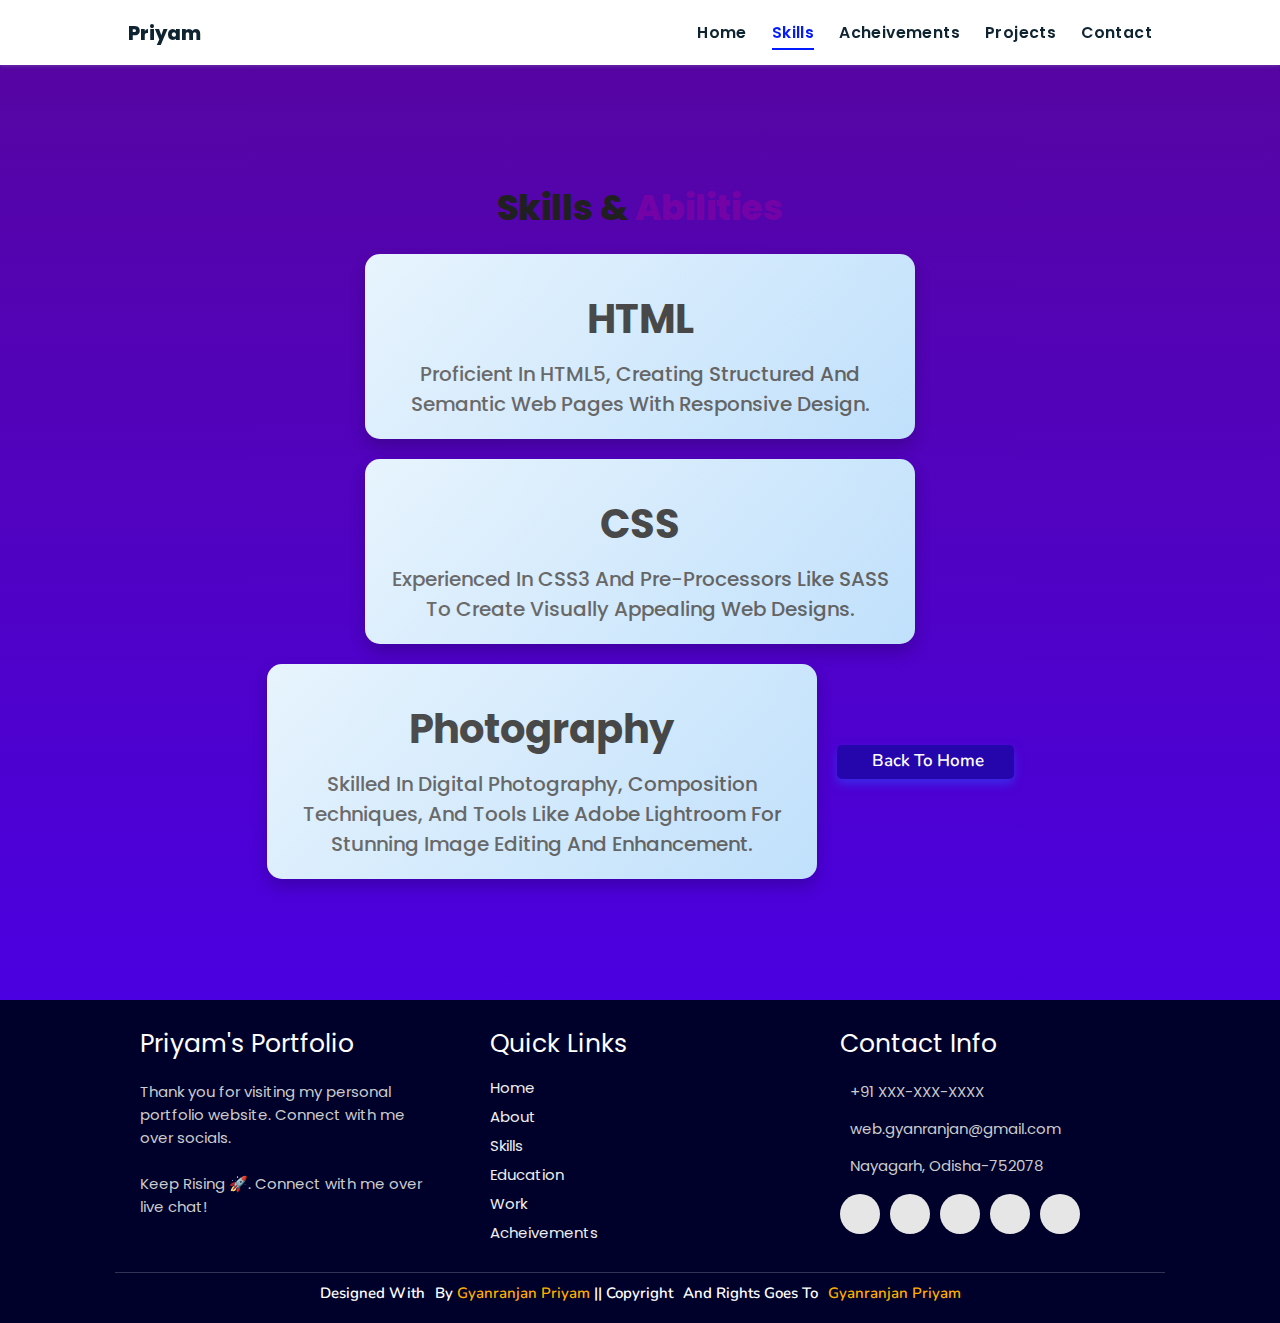
<file: skills.html>
<!DOCTYPE html>
<html lang="en">
<head>
    <meta charset="UTF-8">
    <meta name="viewport" content="width=device-width, initial-scale=1.0">
    <title>Skills & Abilities | Gyanranjan Priyam</title>
    <link rel="stylesheet" href="style.css">
    <link rel="stylesheet" href="https://cdnjs.cloudflare.com/ajax/libs/font-awesome/5.15.3/css/all.min.css" integrity="sha512-iBBXm8fW90+nuLcSKlbmrPcLa0OT92xO1BIsZ+ywDWZCvqsWgccV3gFoRBv0z+8dLJgyAHIhR35VZc2oM/gI1w==" crossorigin="anonymous" />
    <link rel="icon" href="favicon1.png">
    <title>Skills | Gyanranjan Priyam</title>
</head>
<body>

<!-- Navbar Section -->
<header>
    <a href="index.html" class="logo"><i class='fas fa-biohazard'></i> Priyam</a>
    <div id="menu" class="fas fa-bars"></div>
    <nav class="navbar">
        <ul>
            <li><a href="index.html">Home</a></li>
            <li><a href="#skills" class="active">Skills</a></li>
            <li><a href="acheivement.html">Acheivements</a></li>
            <li><a href="404.html">Projects</a></li>
            <li><a href="contactus.html">Contact</a></li>
        </ul>
    </nav>
</header>

<!-- Skills Section -->
<section class="skills" id="skills">
    <h2 class="heading"><i class="fas fa-laptop-code"></i> Skills & <span>Abilities</span></h2>
    <div class="skills-container">

        <div class="skill-card">
            <i class="fab fa-html5"></i>
            <h3>HTML</h3>
            <p>Proficient in HTML5, creating structured and semantic web pages with responsive design.</p>
        </div>

        <div class="skill-card">
            <i class="fab fa-css3-alt"></i>
            <h3>CSS</h3>
            <p>Experienced in CSS3 and pre-processors like SASS to create visually appealing web designs.</p>
        </div>

       <div class="skill-card">
            <i class='fas fa-camera'></i>
            <h3>Photography</h3>
            <p>Skilled in digital photography, composition techniques, and tools like Adobe Lightroom for stunning image editing and enhancement.</p>
        </div>

        <!-- <div class="skill-card">
            <i class="fab fa-node-js"></i>
            <h3>Node.js</h3>
            <p>Experienced in back-end development with Node.js and Express for server-side applications.</p>
        </div>

        <div class="skill-card">
            <i class="fas fa-database"></i>
            <h3>Databases</h3>
            <p>Knowledgeable in MySQL and MongoDB for managing data in web applications.</p>
        </div>

        <div class="skill-card">
            <i class="fab fa-git-alt"></i>
            <h3>Git & GitHub</h3>
            <p>Proficient in version control with Git, and collaboration using GitHub.</p>
        </div>-->


        <div class="morebtn">
            <a href="index.html" class="btn">
                <i class="fas fa-arrow-left"></i>
                <span>Back to Home</span>
          </a>
          </div>
    </div>
</section>

<!-- Footer -->
<section class="footer">

    <div class="box-container">
  
        <div class="box">
            <h3>Priyam's Portfolio</h3>
            <p>Thank you for visiting my personal portfolio website. Connect with me over socials. <br/> <br/> Keep Rising 🚀. Connect with me over live chat!</p>
        </div>
  
        <div class="box">
          <h3>quick links</h3>
          <a href="index.html"><i class="fas fa-chevron-circle-right"></i> home</a>
          <a href="404.html"><i class="fas fa-chevron-circle-right"></i> about</a>
          <a href="#skills"><i class="fas fa-chevron-circle-right"></i> skills</a>
          <a href="404.html"><i class="fas fa-chevron-circle-right"></i> education</a>
          <a href="project.html"><i class="fas fa-chevron-circle-right"></i> work</a>
          <a href="acheivement.html"><i class="fas fa-chevron-circle-right"></i> acheivements</a>
        </div>
  
        <div class="box">
            <h3>contact info</h3>
            <p> <i class="fas fa-phone"></i>+91 XXX-XXX-XXXX</p>
            <p> <i class="fas fa-envelope"></i>web.gyanranjan@gmail.com</p>
            <p> <i class="fas fa-map-marked-alt"></i>Nayagarh, Odisha-752078</p>
            <div class="share">
  
                <a href="https://www.linkedin.com/in/gyanranjan-priyam-aa0642321/" class="fab fa-linkedin" aria-label="LinkedIn" target="_blank"></a>
                    <a href="https://github.com/Gyanranjan-Priyam" class="fab fa-github" aria-label="GitHub" target="_blank"></a>
                    <a href="mailto:web.gyanranjan@gmail.com" class="fas fa-envelope" aria-label="Mail" target="_blank"></a>
                    <a href="https://x.com/codewithpriyam" class="fab fa-twitter" aria-label="Twitter" target="_blank"></a>
                    <a href="https://t.me/codewithpriyam" class="fab fa-telegram-plane" aria-label="Telegram" target="_blank"></a>
            </div>
        </div>
    </div>
  
    <h1 class="credit">Designed with <i class="fa fa-heart pulse"></i> by <a href="https://www.linkedin.com/in/">Gyanranjan Priyam</a> || Copyright <i class="fa fa-copyright"></i> and Rights goes to <i class="fa fa-registered"></i><a href="https://www.linkedin.com/in/">Gyanranjan Priyam</a></a></h1>
  
  </section>

<script src="https://cdnjs.cloudflare.com/ajax/libs/jquery/3.6.0/jquery.min.js"></script>
<script src="script.js"></script>
</body>
</html>
</file>
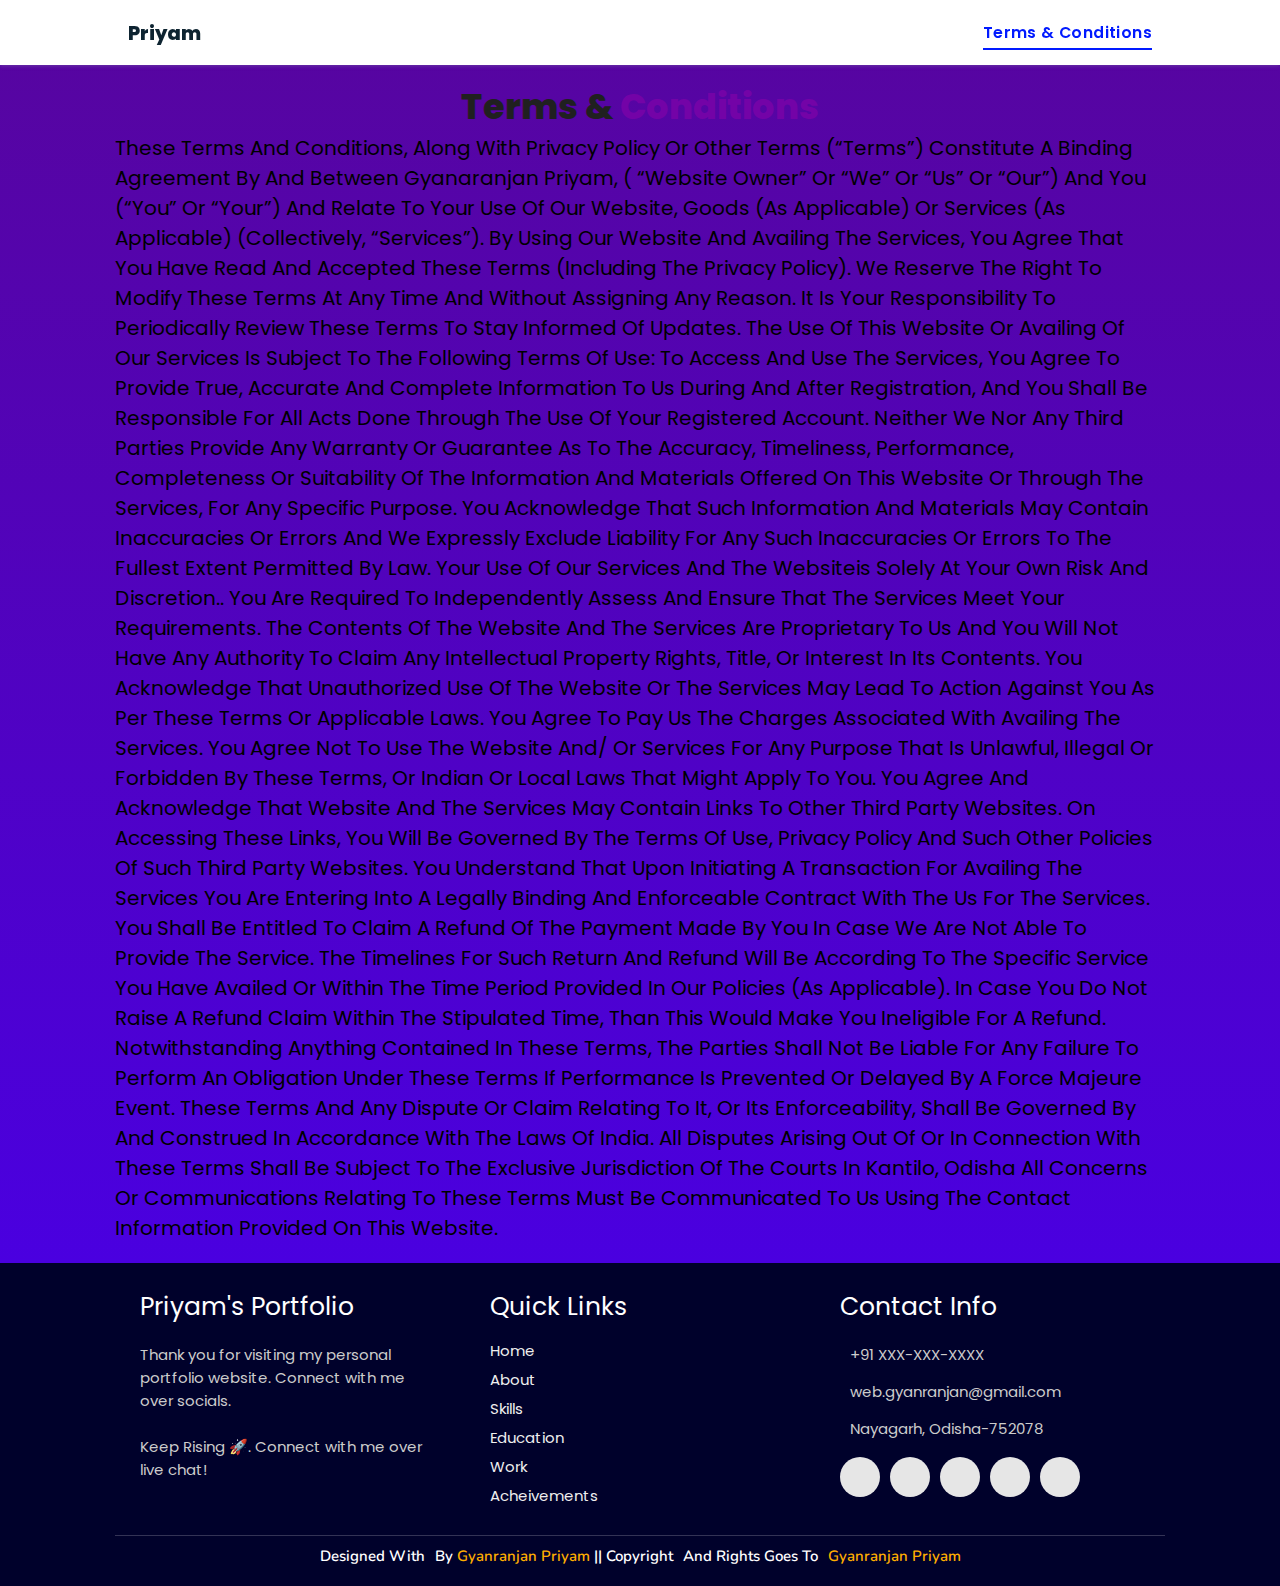
<file: terms.html>
<!DOCTYPE html>
<html lang="en">
<head>
    <meta charset="UTF-8">
    <meta name="viewport" content="width=device-width, initial-scale=1.0">
    <title>Skills & Abilities | Gyanranjan Priyam</title>
    <link rel="stylesheet" href="style12.css">
    <link rel="stylesheet" href="https://cdnjs.cloudflare.com/ajax/libs/font-awesome/5.15.3/css/all.min.css" integrity="sha512-iBBXm8fW90+nuLcSKlbmrPcLa0OT92xO1BIsZ+ywDWZCvqsWgccV3gFoRBv0z+8dLJgyAHIhR35VZc2oM/gI1w==" crossorigin="anonymous" />
    <link rel="icon" href="favicon1.png">
    <title>Skills | Gyanranjan Priyam</title>
</head>
<body>

<!-- Navbar Section -->
<header>
    <a href="index.html" class="logo"><i class='fas fa-biohazard'></i> Priyam</a>
    <div id="menu" class="fas fa-bars"></div>
    <nav class="navbar">
        <ul>
            <li><a href="#terms&conditons" class="active">Terms & Conditions</a></li>
        </ul>
    </nav>
</header>

<!-- Skills Section -->
<section class="skills" id="skills">
    <h2 class="heading"><i class="fas fa-file-contract"></i> Terms & <span>Conditions</span></h2>
   <p>
These Terms and Conditions, along with privacy policy or other terms (“Terms”) constitute a binding
agreement by and between Gyanaranjan Priyam, ( “Website Owner” or “we” or “us” or “our”) and you
(“you” or “your”) and relate to your use of our website, goods (as applicable) or services (as applicable)
(collectively, “Services”).
By using our website and availing the Services, you agree that you have read and accepted these Terms
(including the Privacy Policy). We reserve the right to modify these Terms at any time and without
assigning any reason. It is your responsibility to periodically review these Terms to stay informed of
updates.
The use of this website or availing of our Services is subject to the following terms of use:
To access and use the Services, you agree to provide true, accurate and complete information to us
during and after registration, and you shall be responsible for all acts done through the use of your
registered account.
Neither we nor any third parties provide any warranty or guarantee as to the accuracy, timeliness,
performance, completeness or suitability of the information and materials offered on this website
or through the Services, for any specific purpose. You acknowledge that such information and
materials may contain inaccuracies or errors and we expressly exclude liability for any such
inaccuracies or errors to the fullest extent permitted by law.
Your use of our Services and the websiteis solely at your own risk and discretion.. You are
required to independently assess and ensure that the Services meet your requirements.
The contents of the Website and the Services are proprietary to Us and you will not have any
authority to claim any intellectual property rights, title, or interest in its contents.
You acknowledge that unauthorized use of the Website or the Services may lead to action against
you as per these Terms or applicable laws.
You agree to pay us the charges associated with availing the Services.
You agree not to use the website and/ or Services for any purpose that is unlawful, illegal or
forbidden by these Terms, or Indian or local laws that might apply to you.
You agree and acknowledge that website and the Services may contain links to other third party
websites. On accessing these links, you will be governed by the terms of use, privacy policy and
such other policies of such third party websites.
You understand that upon initiating a transaction for availing the Services you are entering into a
legally binding and enforceable contract with the us for the Services.
You shall be entitled to claim a refund of the payment made by you in case we are not able to
provide the Service. The timelines for such return and refund will be according to the specific
Service you have availed or within the time period provided in our policies (as applicable). In case
you do not raise a refund claim within the stipulated time, than this would make you ineligible for
a refund.
Notwithstanding anything contained in these Terms, the parties shall not be liable for any failure to
perform an obligation under these Terms if performance is prevented or delayed by a force majeure
event.
These Terms and any dispute or claim relating to it, or its enforceability, shall be governed by and
construed in accordance with the laws of India.
All disputes arising out of or in connection with these Terms shall be subject to the exclusive
jurisdiction of the courts in Kantilo, Odisha
All concerns or communications relating to these Terms must be communicated to us using the
contact information provided on this website.
   </p>
</section>

<!-- Footer -->
<section class="footer">

    <div class="box-container">
  
        <div class="box">
            <h3>Priyam's Portfolio</h3>
            <p>Thank you for visiting my personal portfolio website. Connect with me over socials. <br/> <br/> Keep Rising 🚀. Connect with me over live chat!</p>
        </div>
  
        <div class="box">
          <h3>quick links</h3>
          <a href="index.html"><i class="fas fa-chevron-circle-right"></i> home</a>
          <a href="404.html"><i class="fas fa-chevron-circle-right"></i> about</a>
          <a href="#skills"><i class="fas fa-chevron-circle-right"></i> skills</a>
          <a href="404.html"><i class="fas fa-chevron-circle-right"></i> education</a>
          <a href="project.html"><i class="fas fa-chevron-circle-right"></i> work</a>
          <a href="acheivement.html"><i class="fas fa-chevron-circle-right"></i> acheivements</a>
        </div>
  
        <div class="box">
            <h3>contact info</h3>
            <p> <i class="fas fa-phone"></i>+91 XXX-XXX-XXXX</p>
            <p> <i class="fas fa-envelope"></i>web.gyanranjan@gmail.com</p>
            <p> <i class="fas fa-map-marked-alt"></i>Nayagarh, Odisha-752078</p>
            <div class="share">
  
                <a href="https://www.linkedin.com/in/gyanranjan-priyam-aa0642321/" class="fab fa-linkedin" aria-label="LinkedIn" target="_blank"></a>
                    <a href="https://github.com/Gyanranjan-Priyam" class="fab fa-github" aria-label="GitHub" target="_blank"></a>
                    <a href="mailto:web.gyanranjan@gmail.com" class="fas fa-envelope" aria-label="Mail" target="_blank"></a>
                    <a href="https://x.com/codewithpriyam" class="fab fa-twitter" aria-label="Twitter" target="_blank"></a>
                    <a href="https://t.me/codewithpriyam" class="fab fa-telegram-plane" aria-label="Telegram" target="_blank"></a>
            </div>
        </div>
    </div>
  
    <h1 class="credit">Designed with <i class="fa fa-heart pulse"></i> by <a href="https://www.linkedin.com/in/">Gyanranjan Priyam</a> || Copyright <i class="fa fa-copyright"></i> and Rights goes to <i class="fa fa-registered"></i><a href="https://www.linkedin.com/in/">Gyanranjan Priyam</a></a></h1>
  
  </section>

<script src="https://cdnjs.cloudflare.com/ajax/libs/jquery/3.6.0/jquery.min.js"></script>
<script src="script.js"></script>
</body>
</html>
</file>
<file: style.css>
@import url("https://fonts.googleapis.com/css2?family=Poppins:wght@400;600;700&display=swap");
@import url("https://fonts.googleapis.com/css2?family=Nunito:ital,wght@0,300;0,400;0,600;0,700;1,300;1,400&display=swap");

* {
  margin: 0;
  padding: 0;
  box-sizing: border-box;
  text-decoration: none;
  outline: none;
  border: none;
  text-transform: capitalize;
  transition: all 0.2s linear;
}
html {
  font-size: 62.5%;
  overflow-x: hidden;
  scroll-behavior: smooth;
}
body {
  background: #f7f7f7;
  font-family: "Poppins", sans-serif;
}

*::selection {
  background: #2b3dda;
  color: #fff;
}

html {
  font-size: 62.5%;
  overflow-x: hidden;
}
html::-webkit-scrollbar {
  width: 0.8rem;
}
html::-webkit-scrollbar-track {
  background: rgb(235, 202, 245);
}
html::-webkit-scrollbar-thumb {
  background: #420177;
}

/* pre loader start */
.loader-container {
  position: fixed;
  top: 0;
  left: 0;
  z-index: 10000;
  background: #e6eff1;
  display: flex;
  align-items: center;
  justify-content: center;
  height: 100%;
  width: 100%;
}
.loader-container.fade-out {
  top: -120%;
}
/* pre loader end */

/* navbar starts */
header {
  position: fixed;
  top: 0;
  left: 0;
  right: 0;
  z-index: 1000;
  display: flex;
  align-items: center;
  justify-content: space-between;
  padding: 1.7rem 10%;
  height: 6.5rem;
  background-color: #fff;
  box-shadow: 0 1px 4px rgba(146, 161, 176, 0.3);
}
section {
  min-height: 100vh;
  padding: 2rem 9%;
}
.heading {
  font-size: 3.5rem;
  color: rgb(32, 32, 32);
  font-weight: 800;
  text-align: center;
}
.heading span {
  color: rgb(115, 3, 167);
}
header .logo {
  font-size: 1.9rem;
  font-weight: 800;
  text-decoration: none;
  color: #0e2431;
}
header .logo i {
  font-size: 2.2rem;
}
header .logo:hover {
  color: #fc8c05;
}
header .navbar ul {
  list-style: none;
  display: flex;
  justify-content: center;
  align-items: center;
}
header .navbar li {
  margin-left: 2.5rem;
}
header .navbar ul li a {
  font-size: 1.57rem;
  color: #0e2431;
  font-weight: 600;
  text-decoration: none;
  letter-spacing: 0.04rem;
  transition: 0.2s;
}
header .navbar ul li a.active,
header .navbar ul li a:hover {
  color: #011aff;
  border-bottom: 0.2rem solid #011aff;
  padding: 0.5rem 0;
}
/* navbar ends */

/* hamburger icon starts*/
#menu {
  font-size: 3rem;
  cursor: pointer;
  color: rgb(24, 2, 63);
  display: none;
}
@media (max-width: 768px) {
  #menu {
    display: block;
  }
  header .navbar {
    position: fixed;
    top: 6.5rem;
    right: -120%;
    width: 75%;
    height: 100%;
    text-align: left;
    align-items: flex-start;
    background-color: #0e0f31;
  }
  header .navbar ul {
    flex-flow: column;
    padding: 1rem;
  }
  header .navbar ul li {
    text-align: center;
    width: 100%;
    margin: 1rem 0;
    border-radius: 0.5rem;
    width: 26rem;
  }
  header .navbar ul li a {
    display: block;
    padding: 1rem;
    text-align: left;
    color: #fff;
    font-size: 2rem;
  }
  header .navbar ul li a.active,
  header .navbar ul li a:hover {
    padding: 1rem;
    color: #fff;
    border-radius: 0.5rem;
    border-bottom: 0.5rem solid #011aff;
  }
  .fa-times {
    transform: rotate(180deg);
  }
  header .navbar.nav-toggle {
    right: 0;
  }
}.skills {
    min-height: 1000px;
    background: linear-gradient(to bottom, #57059e, #4a00e0);
    display: flex;
    align-items: center;
    justify-content: center;
    position: relative;
    flex-direction: column;
    padding-top: 80px; /* Space for the heading */
}

.skills-heading {
    font-size: 10rem;
    position: absolute;
    top: 20px; /* Position it at the top */
    width: 100%;
    text-align: center;
}

.skills-heading span {
    color: rgb(255, 230, 0);
}

.skills-heading h2 {
    font-size: 5.5em;
    color: #fff;
    margin: 0;
}

.skills-container {
    display: flex;
    flex-wrap: wrap;
    justify-content: center;
    align-items: center;
    gap: 20px;
    height: 100%;
    width: 100%;
    padding-top: 20px;
}

/* Card styling */
.skill-card {
    background: linear-gradient(135deg, #e3f2fd, #bbdefb);
    width: 550px;
    padding: 20px;
    border-radius: 15px;
    box-shadow: 0 8px 16px rgba(0, 0, 0, 0.2);
    text-align: center;
    color: #333;
    transition: transform 0.3s ease, box-shadow 0.3s ease;
    position: relative;
    overflow: hidden;
    align-items: center;
}

/* Icon styling */
.skill-card i {
    font-size: 10em;
    color: #007bb5;
    transition: color 0.3s ease;
}

/* Heading styling inside the card */
.skill-card h3 {
    margin: 15px 0 10px;
    font-size: 4em;
}

/* Paragraph styling */
.skill-card p {
    font-size: 2.0em;
    font-weight: 500;
    color: #555;
}

/* Hover animations */
.skill-card:hover {
    transform: translateY(-10px);
    box-shadow: 0 12px 24px rgba(0, 0, 0, 0.3);
    background: linear-gradient(135deg, #bbdefb, #e3f2fd);
}

/* Color animation for the icon on hover */
.skill-card:hover i {
    color: #e91e63;
}

/* Hover animation for background color gradient */
.skill-card::before {
    content: "";
    position: absolute;
    top: 0;
    left: -100%;
    width: 300%;
    height: 300%;
    background: radial-gradient(circle at top left, rgba(255, 255, 255, 0.2), transparent);
    transition: left 0.5s ease-in-out;
}

.skill-card:hover::before {
    left: -10%;
}

/* Scale-up effect on hover */
.skill-card:hover h3 {
    transform: scale(1.1);
    color: #007bb5;
    transition: transform 0.3s ease;
}

.skill-card:hover p {
    color: #333;
}
.morebtn{
  display: flex;
  justify-content: center;
  align-items: center;
  margin-bottom: 2rem;
}
.morebtn .btn {
  position: relative;
  line-height: 0;
  padding: 1.6rem 3rem;
  border-radius: .5em;
  transition: 0.5s;
  color: #fff;
  background: #2506ad;
  box-shadow: 0px 5px 10px rgba(48, 68, 247, .6);
  text-align: center;
}
.morebtn .btn span {
  font-weight: 600;
  font-size: 1.7rem;
  font-family: 'Nunito', sans-serif;
}
.morebtn .btn i {
  margin-right: 0.5rem;
  font-size: 1.5rem;
  transition: 0.3s;
}
.morebtn .btn:hover{
  background: #1a047e;
}
.morebtn .btn:hover i {
  transform: translateX(-8px);
}
@media screen and (max-width: 600px) {
  .skills .timeline::after {
  left: 31px;
  }
  .skills .container {
  width: 100%;
  padding-left: 70px;
  padding-right: 25px;
  }
  .skillse .container::before {
  left: 60px;
  border: medium solid #f68c09;
  border-width: 10px 10px 10px 0;
  border-color: transparent #f68c09 transparent transparent;
  }
  .skills .left::after {
    left: 15px;
  }
  .experience .right::after {
    left: 15px;
  }
  .skills .right {
  left: 0%;
  }
  .skills .container::after {
    font-size: 2.2rem;;
  }
}



.footer {
    min-height: auto;
    padding-top: 0;
    background: rgb(0, 1, 43);
  }
  .footer .box-container {
    display: flex;
    justify-content: center;
    flex-wrap: wrap;
  }
  .footer .box-container .box {
    flex: 1 1 25rem;
    margin: 2.5rem;
  }
  .footer .box-container .box h3 {
    font-size: 2.5rem;
    color: #fff;
    padding-bottom: 1rem;
    font-weight: normal;
  }
  .footer .box-container .box p {
    font-size: 1.5rem;
    color: #ccc;
    padding: 0.7rem 0;
    text-transform: none;
  }
  .footer .box-container .box p i {
    padding-right: 1rem;
    color: #ffae00;
  }
  .footer .box-container .box a {
    font-size: 1.5rem;
    color: rgb(238, 238, 238);
    padding: 0.3rem 0;
    display: block;
  }
  .footer .box-container .box a:hover {
    color: #ffae00;
  }
  .footer .box-container .box .share {
    display: flex;
    flex-wrap: wrap;
    padding: 1rem 0;
  }
  .footer .box-container .box .share a {
    height: 4rem;
    width: 4rem;
    padding: 1rem;
    text-align: center;
    border-radius: 5rem;
    font-size: 1.7rem;
    margin-right: 1rem;
    transition: 0.2s;
    background: rgb(230, 230, 230);
    color: #02094b;
    border: none;
  }
  .footer .box-container .box .share a:hover {
    background: transparent;
    transform: scale(0.98);
    border: 0.1rem solid rgb(180, 178, 178);
    color: #ffae00;
  }
  .footer .credit {
    padding: 1rem 0 0 0;
    text-align: center;
    font-size: 1.5rem;
    font-family: "Nunito", sans-serif;
    font-weight: 600;
    color: #fff;
    border-top: 0.1rem solid #fff3;
  }
  .footer .credit a {
    color: #ffae00;
  }
  .footer .fa {
    color: #e90606;
    margin: 0 0.3rem;
    font-size: 1.5rem;
    animation: pound 0.35s infinite alternate;
  }
  @-webkit-keyframes pound {
    to {
      transform: scale(1.1);
    }
  }
  @keyframes pound {
    to {
      transform: scale(1.1);
    }
  }
  @media (max-width: 450px) {
    .footer .box-container .box {
      margin: 1.5rem;
    }
    .footer .box-container .box p {
      padding: 0.7rem;
    }
    .footer .box-container .box .share a {
      padding: 1.2rem;
    }
  }
  /* footer section ends */
  
  /* common media queries starts*/
  @media (max-width: 450px) {
    html {
      font-size: 55%;
    }
    body {
      padding-right: 0;
    }
    section {
      padding: 2rem;
    }
  }
</file>
<file: style12.css>
@import url("https://fonts.googleapis.com/css2?family=Poppins:wght@400;600;700&display=swap");
@import url("https://fonts.googleapis.com/css2?family=Nunito:ital,wght@0,300;0,400;0,600;0,700;1,300;1,400&display=swap");

* {
  margin: 0;
  padding: 0;
  box-sizing: border-box;
  text-decoration: none;
  outline: none;
  border: none;
  text-transform: capitalize;
  transition: all 0.2s linear;
}
html {
  font-size: 62.5%;
  overflow-x: hidden;
  scroll-behavior: smooth;
}
body {
  background: #f7f7f7;
  font-family: "Poppins", sans-serif;
}

*::selection {
  background: #2b3dda;
  color: #fff;
}

html {
  font-size: 62.5%;
  overflow-x: hidden;
}
html::-webkit-scrollbar {
  width: 0.8rem;
}
html::-webkit-scrollbar-track {
  background: rgb(235, 202, 245);
}
html::-webkit-scrollbar-thumb {
  background: #420177;
}

/* pre loader start */
.loader-container {
  position: fixed;
  top: 0;
  left: 0;
  z-index: 10000;
  background: #e6eff1;
  display: flex;
  align-items: center;
  justify-content: center;
  height: 100%;
  width: 100%;
}
.loader-container.fade-out {
  top: -120%;
}
/* pre loader end */

/* navbar starts */
header {
  position: fixed;
  top: 0;
  left: 0;
  right: 0;
  z-index: 1000;
  display: flex;
  align-items: center;
  justify-content: space-between;
  padding: 1.7rem 10%;
  height: 6.5rem;
  background-color: #fff;
  box-shadow: 0 1px 4px rgba(146, 161, 176, 0.3);
}
section {
  min-height: 100vh;
  padding: 2rem 9%;
}
.heading {
  font-size: 3.5rem;
  color: rgb(32, 32, 32);
  font-weight: 800;
  text-align: center;
}
.heading span {
  color: rgb(115, 3, 167);
}
header .logo {
  font-size: 1.9rem;
  font-weight: 800;
  text-decoration: none;
  color: #0e2431;
}
header .logo i {
  font-size: 2.2rem;
}
header .logo:hover {
  color: #fc8c05;
}
header .navbar ul {
  list-style: none;
  display: flex;
  justify-content: center;
  align-items: center;
}
header .navbar li {
  margin-left: 2.5rem;
}
header .navbar ul li a {
  font-size: 1.57rem;
  color: #0e2431;
  font-weight: 600;
  text-decoration: none;
  letter-spacing: 0.04rem;
  transition: 0.2s;
}
header .navbar ul li a.active,
header .navbar ul li a:hover {
  color: #011aff;
  border-bottom: 0.2rem solid #011aff;
  padding: 0.5rem 0;
}
/* navbar ends */

/* hamburger icon starts*/
#menu {
  font-size: 3rem;
  cursor: pointer;
  color: rgb(24, 2, 63);
  display: none;
}
@media (max-width: 768px) {
  #menu {
    display: block;
  }
  header .navbar {
    position: fixed;
    top: 6.5rem;
    right: -120%;
    width: 75%;
    height: 100%;
    text-align: left;
    align-items: flex-start;
    background-color: #0e0f31;
  }
  header .navbar ul {
    flex-flow: column;
    padding: 1rem;
  }
  header .navbar ul li {
    text-align: center;
    width: 100%;
    margin: 1rem 0;
    border-radius: 0.5rem;
    width: 26rem;
  }
  header .navbar ul li a {
    display: block;
    padding: 1rem;
    text-align: left;
    color: #fff;
    font-size: 2rem;
  }
  header .navbar ul li a.active,
  header .navbar ul li a:hover {
    padding: 1rem;
    color: #fff;
    border-radius: 0.5rem;
    border-bottom: 0.5rem solid #011aff;
  }
  .fa-times {
    transform: rotate(180deg);
  }
  header .navbar.nav-toggle {
    right: 0;
  }
}.skills {
    min-height: 1000px;
    background: linear-gradient(to bottom, #57059e, #4a00e0);
    display: flex;
    align-items: center;
    justify-content: center;
    position: relative;
    flex-direction: column;
    padding-top: 80px; /* Space for the heading */
    font-size: 2.0rem;
}

.skills-heading {
    font-size: 10rem;
    position: absolute;
    top: 20px; /* Position it at the top */
    width: 100%;
    text-align: center;
}

.skills-heading span {
    color: rgb(255, 230, 0);
}

.skills-heading h2 {
    font-size: 5.5em;
    color: #fff;
    margin: 0;
}

.skills-container {
    display: flex;
    flex-wrap: wrap;
    justify-content: center;
    align-items: center;
    gap: 20px;
    height: 100%;
    width: 100%;
    padding-top: 20px;
}

/* Card styling */
.skill-card {
    background: linear-gradient(135deg, #e3f2fd, #bbdefb);
    width: 550px;
    padding: 20px;
    border-radius: 15px;
    box-shadow: 0 8px 16px rgba(0, 0, 0, 0.2);
    text-align: center;
    color: #333;
    transition: transform 0.3s ease, box-shadow 0.3s ease;
    position: relative;
    overflow: hidden;
    align-items: center;
}

/* Icon styling */
.skill-card i {
    font-size: 10em;
    color: #007bb5;
    transition: color 0.3s ease;
}

/* Heading styling inside the card */
.skill-card h3 {
    margin: 15px 0 10px;
    font-size: 4em;
}

/* Paragraph styling */
.skill-card p {
    font-size: 8.0em;
    font-weight: 500;
    color: #d61f1f;
}

/* Hover animations */
.skill-card:hover {
    transform: translateY(-10px);
    box-shadow: 0 12px 24px rgba(0, 0, 0, 0.3);
    background: linear-gradient(135deg, #bbdefb, #e3f2fd);
}

/* Color animation for the icon on hover */
.skill-card:hover i {
    color: #e91e63;
}

/* Hover animation for background color gradient */
.skill-card::before {
    content: "";
    position: absolute;
    top: 0;
    left: -100%;
    width: 300%;
    height: 300%;
    background: radial-gradient(circle at top left, rgba(255, 255, 255, 0.2), transparent);
    transition: left 0.5s ease-in-out;
}

.skill-card:hover::before {
    left: -10%;
}

/* Scale-up effect on hover */
.skill-card:hover h3 {
    transform: scale(1.1);
    color: #007bb5;
    transition: transform 0.3s ease;
}

.skill-card:hover p {
    color: #333;
}
.morebtn{
  display: flex;
  justify-content: center;
  align-items: center;
  margin-bottom: 2rem;
}
.morebtn .btn {
  position: relative;
  line-height: 0;
  padding: 1.6rem 3rem;
  border-radius: .5em;
  transition: 0.5s;
  color: #fff;
  background: #2506ad;
  box-shadow: 0px 5px 10px rgba(48, 68, 247, .6);
  text-align: center;
}
.morebtn .btn span {
  font-weight: 600;
  font-size: 1.7rem;
  font-family: 'Nunito', sans-serif;
}
.morebtn .btn i {
  margin-right: 0.5rem;
  font-size: 1.5rem;
  transition: 0.3s;
}
.morebtn .btn:hover{
  background: #1a047e;
}
.morebtn .btn:hover i {
  transform: translateX(-8px);
}
@media screen and (max-width: 600px) {
  .skills .timeline::after {
  left: 31px;
  }
  .skills .container {
  width: 100%;
  padding-left: 70px;
  padding-right: 25px;
  }
  .skillse .container::before {
  left: 60px;
  border: medium solid #f68c09;
  border-width: 10px 10px 10px 0;
  border-color: transparent #f68c09 transparent transparent;
  }
  .skills .left::after {
    left: 15px;
  }
  .experience .right::after {
    left: 15px;
  }
  .skills .right {
  left: 0%;
  }
  .skills .container::after {
    font-size: 2.2rem;;
  }
}



.footer {
    min-height: auto;
    padding-top: 0;
    background: rgb(0, 1, 43);
  }
  .footer .box-container {
    display: flex;
    justify-content: center;
    flex-wrap: wrap;
  }
  .footer .box-container .box {
    flex: 1 1 25rem;
    margin: 2.5rem;
  }
  .footer .box-container .box h3 {
    font-size: 2.5rem;
    color: #fff;
    padding-bottom: 1rem;
    font-weight: normal;
  }
  .footer .box-container .box p {
    font-size: 1.5rem;
    color: #ccc;
    padding: 0.7rem 0;
    text-transform: none;
  }
  .footer .box-container .box p i {
    padding-right: 1rem;
    color: #ffae00;
  }
  .footer .box-container .box a {
    font-size: 1.5rem;
    color: rgb(238, 238, 238);
    padding: 0.3rem 0;
    display: block;
  }
  .footer .box-container .box a:hover {
    color: #ffae00;
  }
  .footer .box-container .box .share {
    display: flex;
    flex-wrap: wrap;
    padding: 1rem 0;
  }
  .footer .box-container .box .share a {
    height: 4rem;
    width: 4rem;
    padding: 1rem;
    text-align: center;
    border-radius: 5rem;
    font-size: 1.7rem;
    margin-right: 1rem;
    transition: 0.2s;
    background: rgb(230, 230, 230);
    color: #02094b;
    border: none;
  }
  .footer .box-container .box .share a:hover {
    background: transparent;
    transform: scale(0.98);
    border: 0.1rem solid rgb(180, 178, 178);
    color: #ffae00;
  }
  .footer .credit {
    padding: 1rem 0 0 0;
    text-align: center;
    font-size: 1.5rem;
    font-family: "Nunito", sans-serif;
    font-weight: 600;
    color: #fff;
    border-top: 0.1rem solid #fff3;
  }
  .footer .credit a {
    color: #ffae00;
  }
  .footer .fa {
    color: #e90606;
    margin: 0 0.3rem;
    font-size: 1.5rem;
    animation: pound 0.35s infinite alternate;
  }
  @-webkit-keyframes pound {
    to {
      transform: scale(1.1);
    }
  }
  @keyframes pound {
    to {
      transform: scale(1.1);
    }
  }
  @media (max-width: 450px) {
    .footer .box-container .box {
      margin: 1.5rem;
    }
    .footer .box-container .box p {
      padding: 0.7rem;
    }
    .footer .box-container .box .share a {
      padding: 1.2rem;
    }
  }
  /* footer section ends */
  
  /* common media queries starts*/
  @media (max-width: 450px) {
    html {
      font-size: 55%;
    }
    body {
      padding-right: 0;
    }
    section {
      padding: 2rem;
    }
  }
</file>
